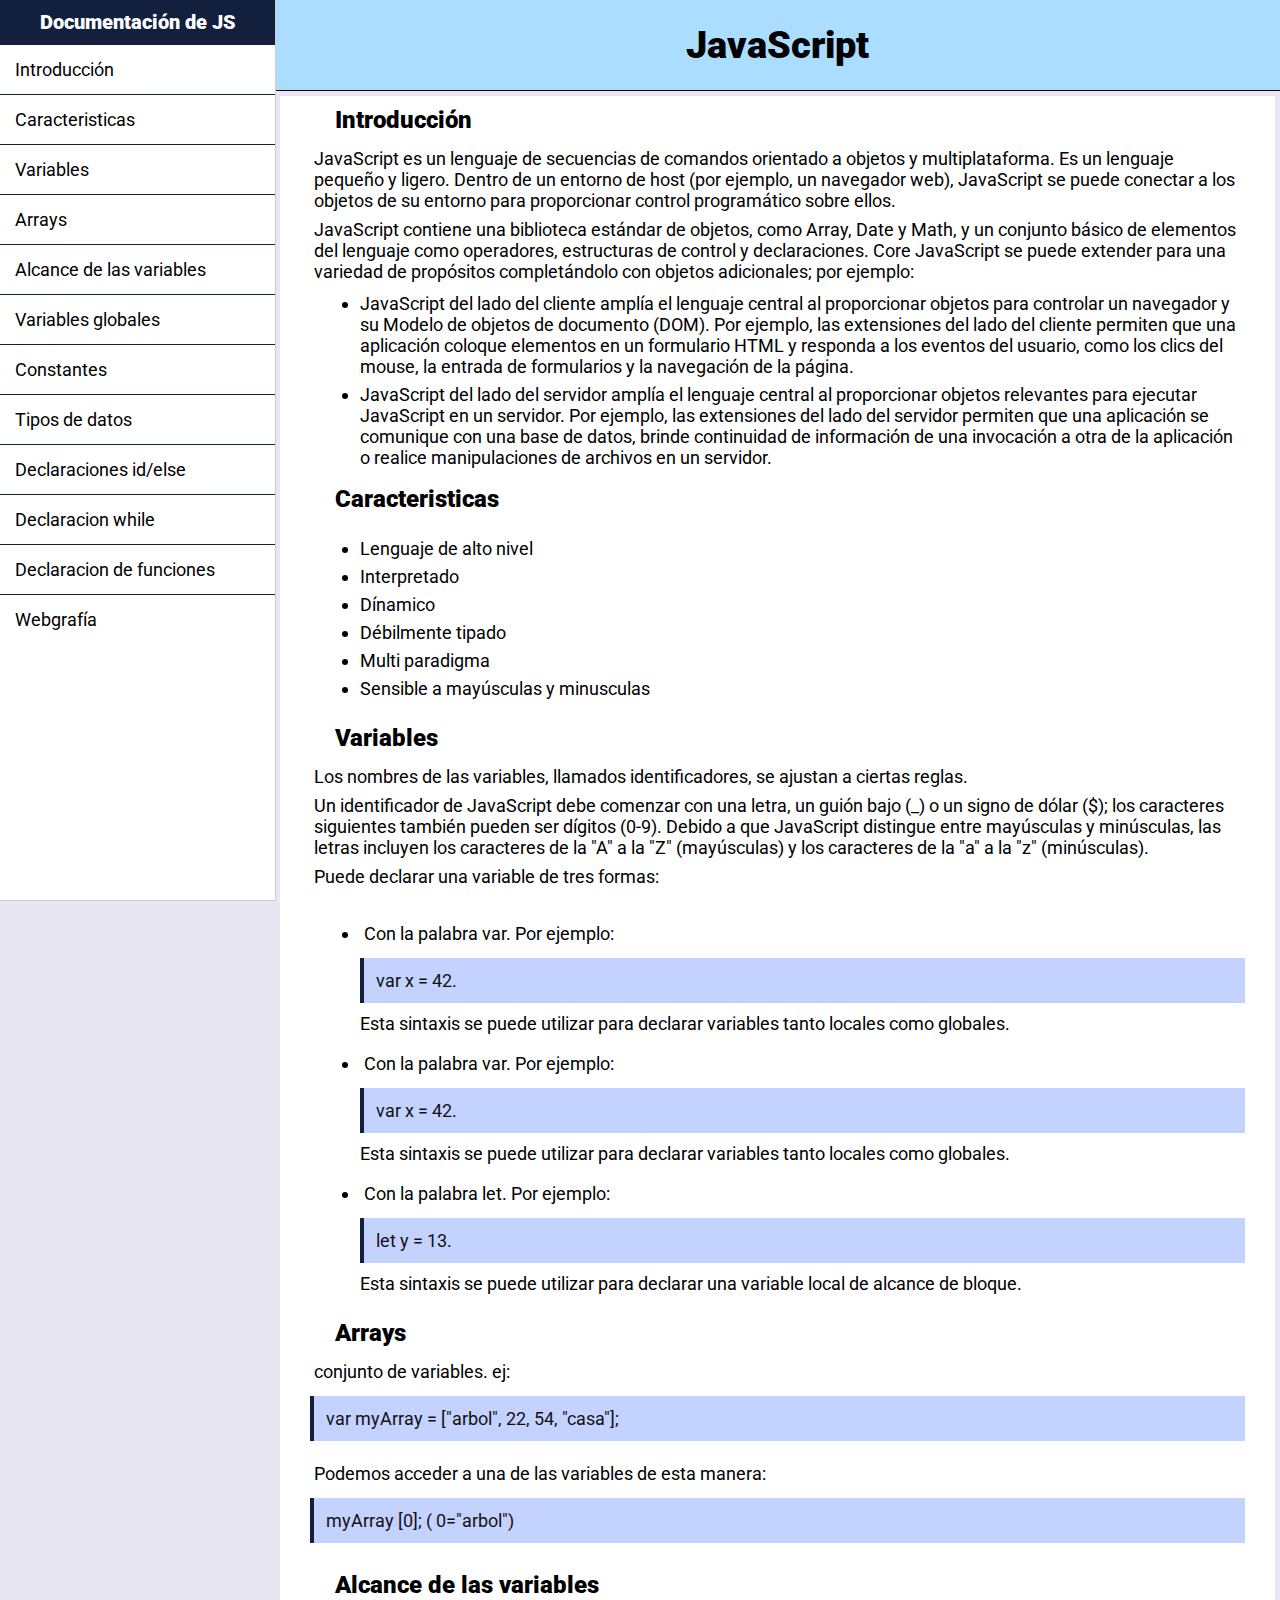
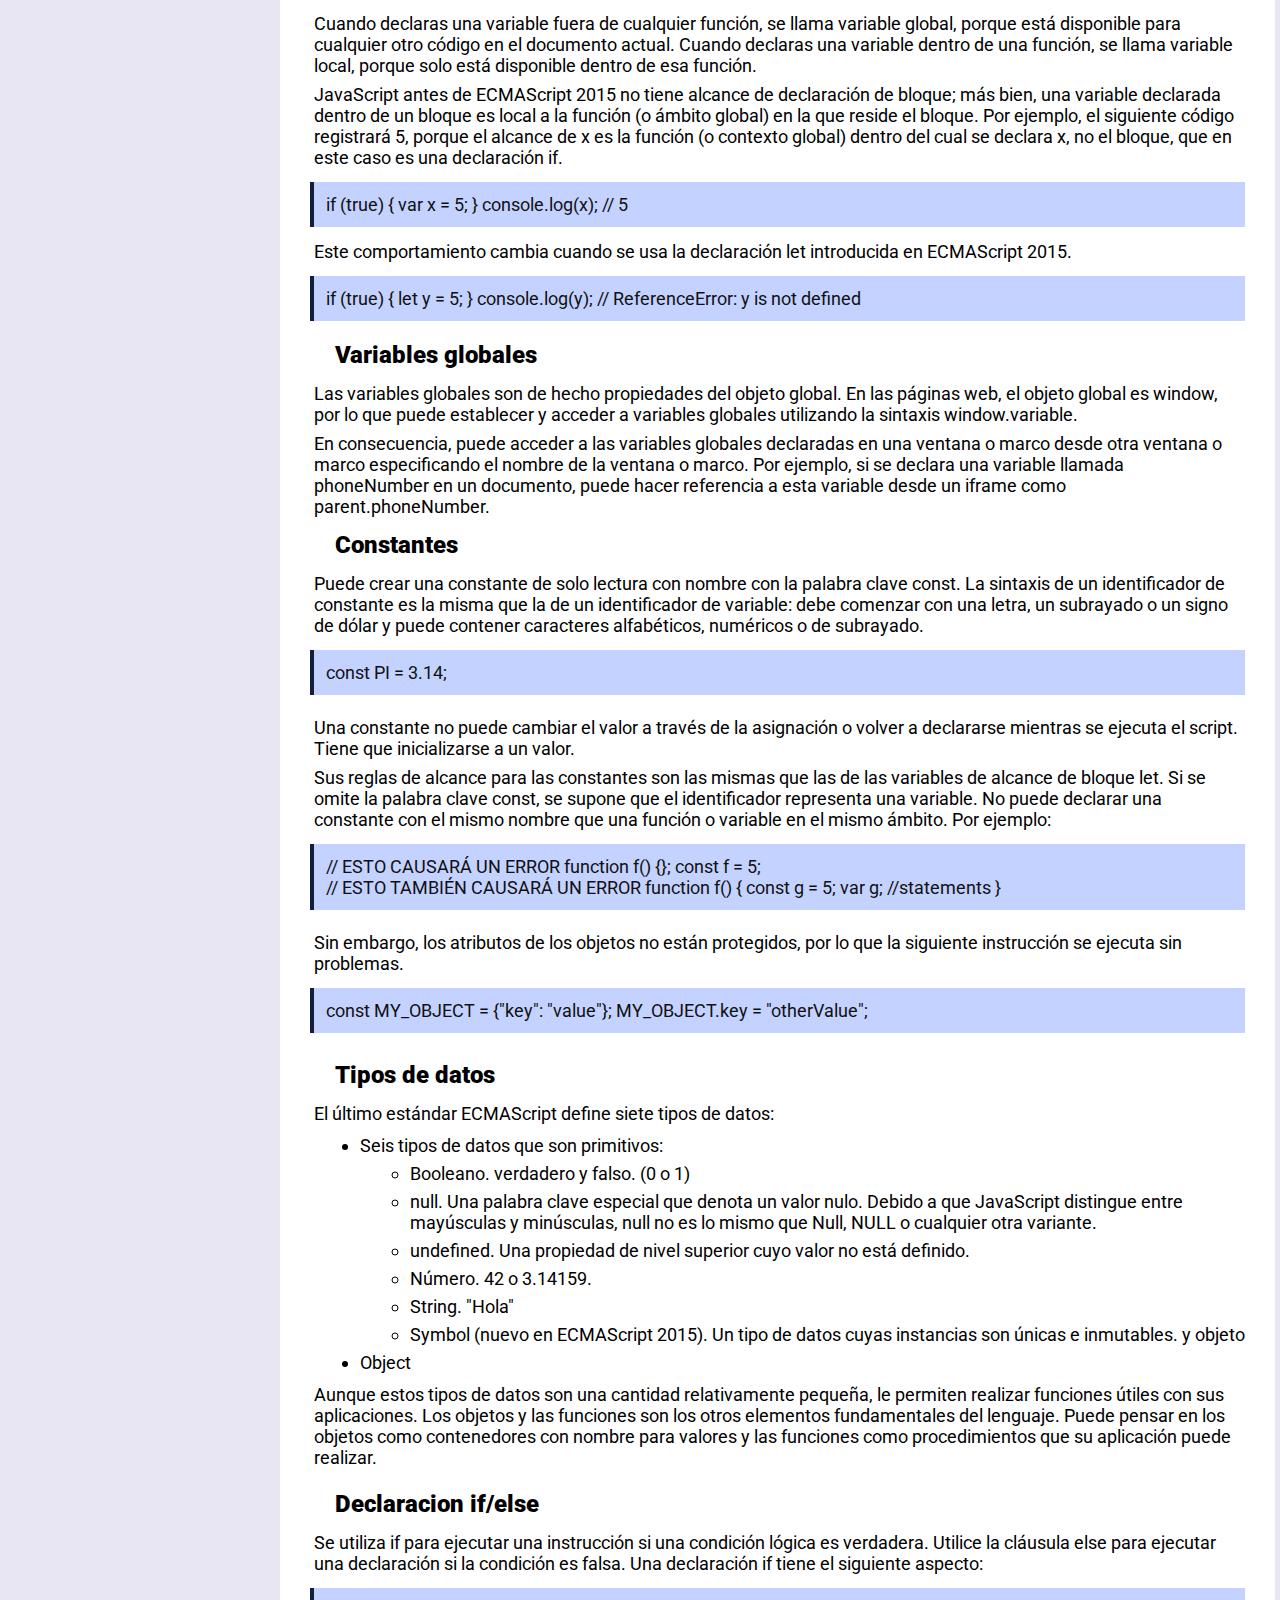
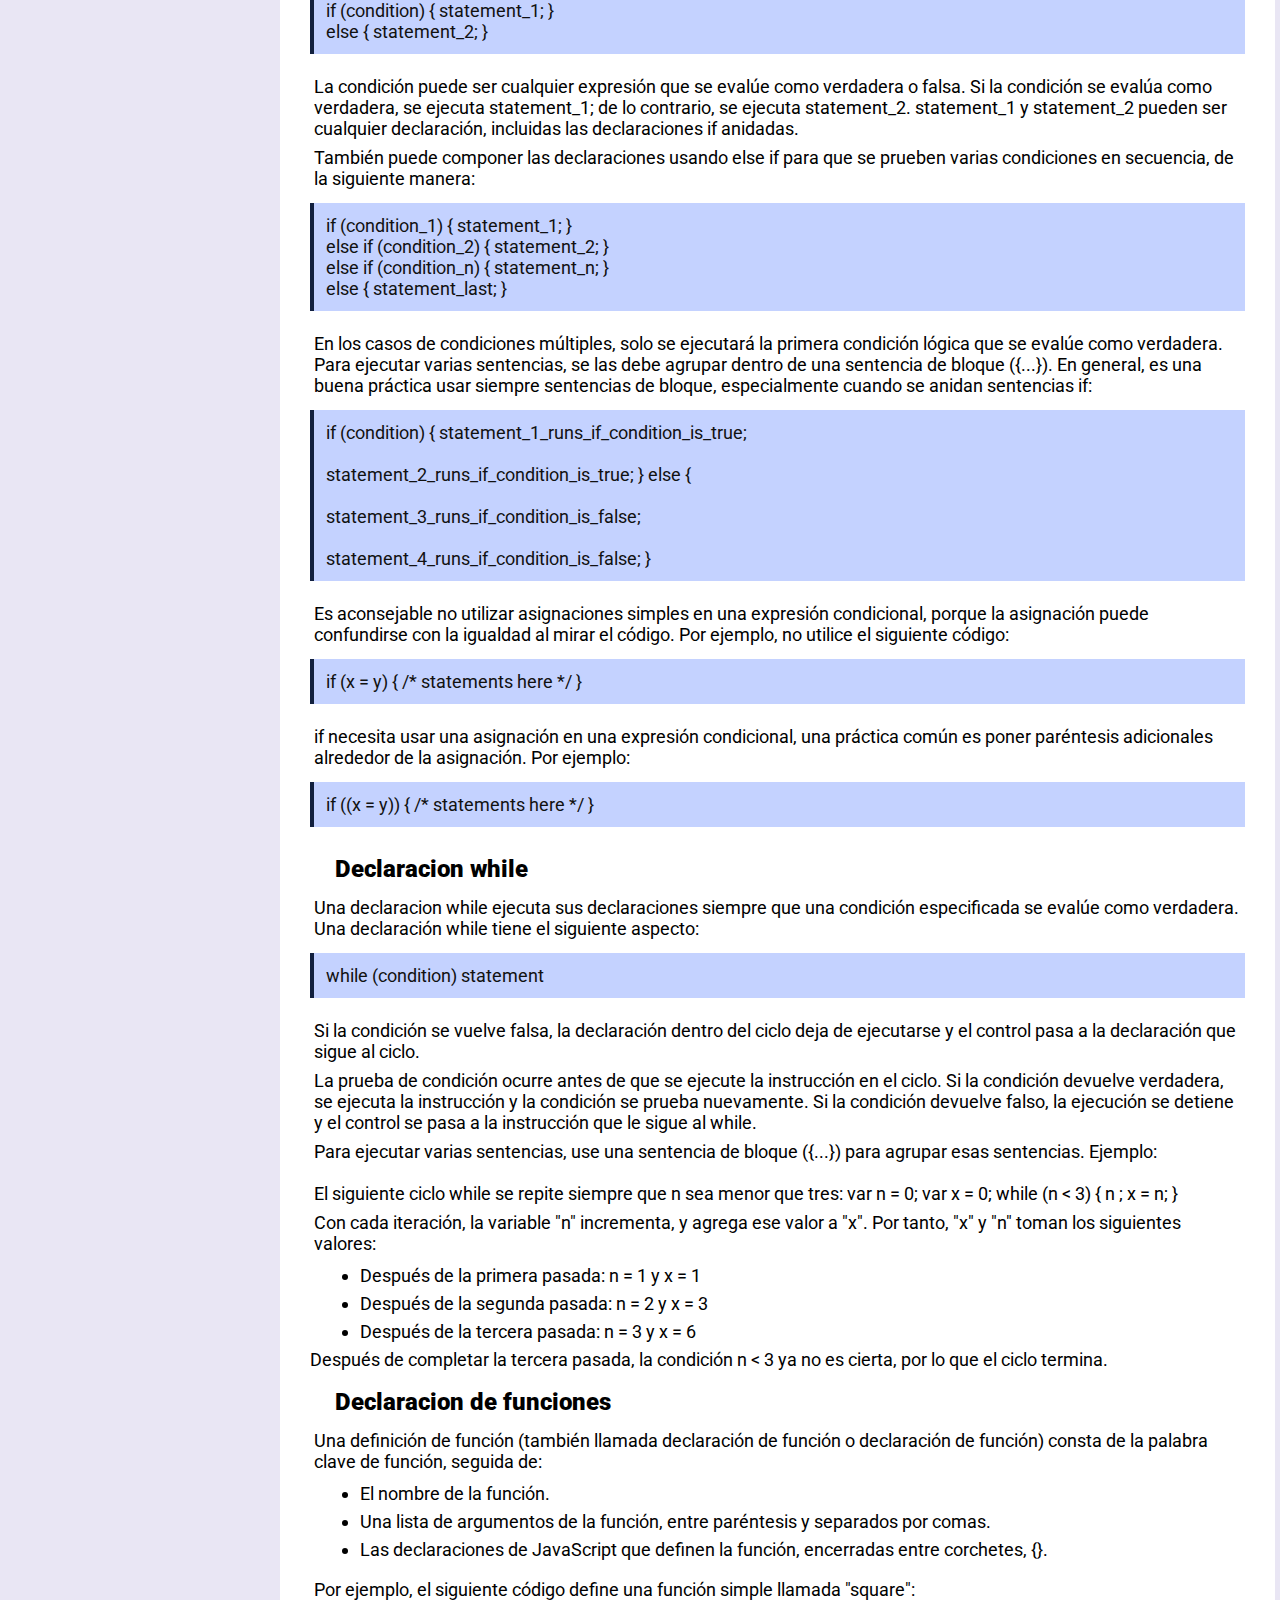
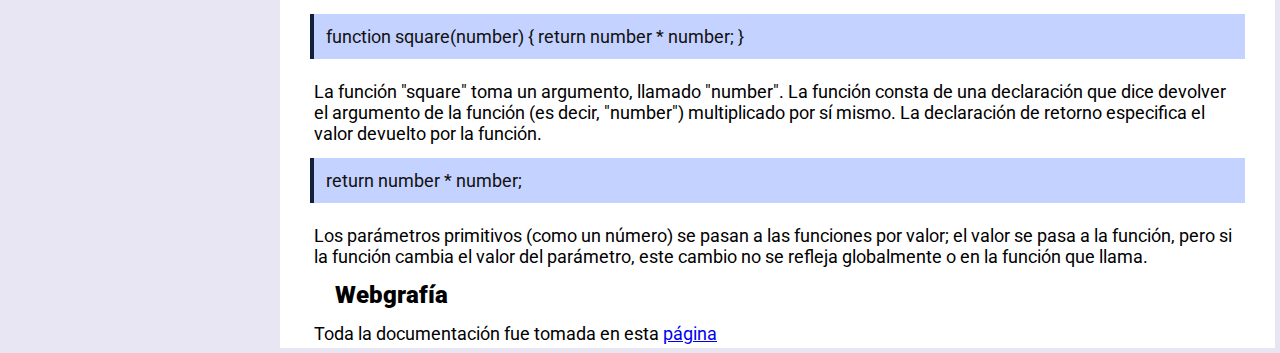
<file: Documentation Page/index.html>
<!DOCTYPE html>
<html>
<head>
	<title>Documentation Page</title>
	<meta charset="utf-8">
	<link rel="stylesheet" type="text/css" href="documentation.css">
	<link rel="preconnect" href="https://fonts.gstatic.com">
<link href="https://fonts.googleapis.com/css2?family=Roboto:wght@300&display=swap" rel="stylesheet">
</head>
<body>
	<div class="ds"></div>
<div class="javascript">
	JavaScript
</div>
<div class="aa"></div>
<nav id="navbar">
	<header class="headernav">Documentación de JS</header>
	<ul>
		<li>
			<a class="nav-link" href=#tema1>Introducción</a>
		</li>
		<li>
			<a class="nav-link" href=#tema2>Caracteristicas</a>
		</li>
		<li>
			<a class="nav-link" href=#tema3>Variables</a>
		</li>
		<li>
			<a class="nav-link" href=#tema4>Arrays</a>
		</li>
		<li>
			<a class="nav-link" href=#tema5>Alcance de las variables</a>
		</li>
		<li>
			<a class="nav-link" href=#tema6>Variables globales</a>
		</li>
		<li>
			<a class="nav-link" href=#tema7>Constantes</a>
		</li>
		<li>
			<a class="nav-link" href=#tema8>Tipos de datos</a>
		</li>
		<li>
			<a class="nav-link" href=#tema9>Declaraciones id/else</a>
		</li>
		<li>
			<a class="nav-link" href=#tema10>Declaracion while</a>
		</li>
		<li>
			<a class="nav-link" href=#tema11>Declaracion de funciones</a>
		</li>
		<li>
			<a class="nav-link" href=#tema12>Webgrafía</a>
		</li>
	</ul>
</nav>

<main id="main-doc">

	<main class="main-section" >
	<header id="tema1">Introducción</header>
	<article>
		<p>JavaScript es un lenguaje de secuencias de comandos orientado a objetos y multiplataforma. Es un lenguaje pequeño y ligero. Dentro de un entorno de host (por ejemplo, un navegador web), JavaScript se puede conectar a los objetos de su entorno para proporcionar control programático sobre ellos.</p>
		<p>JavaScript contiene una biblioteca estándar de objetos, como Array, Date y Math, y un conjunto básico de elementos del lenguaje como operadores, estructuras de control y declaraciones. Core JavaScript se puede extender para una variedad de propósitos completándolo con objetos adicionales; por ejemplo:</p>	
		<ul>
			<li>JavaScript del lado del cliente amplía el lenguaje central al proporcionar objetos para controlar un navegador y su Modelo de objetos de documento (DOM). Por ejemplo, las extensiones del lado del cliente permiten que una aplicación coloque elementos en un formulario HTML y responda a los eventos del usuario, como los clics del mouse, la entrada de formularios y la navegación de la página.</li>
			<li>JavaScript del lado del servidor amplía el lenguaje central al proporcionar objetos relevantes para ejecutar JavaScript en un servidor. Por ejemplo, las extensiones del lado del servidor permiten que una aplicación se comunique con una base de datos, brinde continuidad de información de una invocación a otra de la aplicación o realice manipulaciones de archivos en un servidor. </li>
		</ul>
	</article>
	</main>

	<main class="main-section" id="tema2">
	<header>Caracteristicas</header>
	<article>
		<p>
		<ul>
			<li>Lenguaje de alto nivel</li>
			<li>Interpretado</li>
			<li>Dínamico</li>
			<li>Débilmente tipado</li>
			<li>Multi paradigma</li>
			<li>Sensible a mayúsculas y minusculas</li>
		</ul>
		</p>
	</article>
	</main>

	<main class="main-section" id="tema3">
	<header>Variables</header>
	<article>
		<p>Los nombres de las variables, llamados identificadores, se ajustan a ciertas reglas.</p>
		<p>
			Un identificador de JavaScript debe comenzar con una letra, un guión bajo (_) o un signo de dólar ($); los caracteres siguientes también pueden ser dígitos (0-9). Debido a que JavaScript distingue entre mayúsculas y minúsculas, las letras incluyen los caracteres de la "A" a la "Z" (mayúsculas) y los caracteres de la "a" a la "z" (minúsculas).
		</p>
		<p>Puede declarar una variable de tres formas:</p><br>
		<ul>
			<li>
			<p>Con la palabra var. Por ejemplo:
				<div class="code">
					<code>var x = 42.</code>
				</div>
				Esta sintaxis se puede utilizar para declarar variables tanto locales como globales.
			</p>
			</li>
			<li><p>Con la palabra var. Por ejemplo:
				<div class="code">
					<code>var x = 42.</code>
				</div>
				Esta sintaxis se puede utilizar para declarar variables tanto locales como globales.
			</p>
			</li>
			<li><p>Con la palabra let. Por ejemplo:
				<div class="code">
					<code>let y = 13.</code>
				</div>
				Esta sintaxis se puede utilizar para declarar una variable local de alcance de bloque. 
			</p></li>
		</ul>
	</article>
	</main>

	<main class="main-section" id="tema4">
	<header>Arrays</header>
	<article>
		<p>conjunto de variables. ej:<br>
			<div class="code">
			<code>var myArray = ["arbol", 22, 54, "casa"];</code>
			</div>
		</p>
		<p>Podemos acceder a una de las variables de esta manera:<br>
			<div class="code">
				<code>myArray [0]; ( 0="arbol")</code>
			</div>
		</p>
	</article>
	</main>

	<main class="main-section" id="tema5">
	<header>Alcance de las variables</header>
	<article>
		<p>Cuando declaras una variable fuera de cualquier función, se llama variable global, porque está disponible para cualquier otro código en el documento actual. Cuando declaras una variable dentro de una función, se llama variable local, porque solo está disponible dentro de esa función.
		</p>
		<p>JavaScript antes de ECMAScript 2015 no tiene alcance de declaración de bloque; más bien, una variable declarada dentro de un bloque es local a la función (o ámbito global) en la que reside el bloque. Por ejemplo, el siguiente código registrará 5, porque el alcance de x es la función (o contexto global) dentro del cual se declara x, no el bloque, que en este caso es una declaración if.</p>
		<div class="code">
			<code>if (true) { var x = 5; } console.log(x); // 5</code>
		</div>
		<p> Este comportamiento cambia cuando se usa la declaración let introducida en ECMAScript 2015.</p>
		
		<div class="code">
			<code> if (true) { let y = 5; } console.log(y); // ReferenceError: y is not defined</code>
		</div>
		</ul>
	</article>
	</main>

	<main class="main-section" id="tema6">
	<header>Variables globales</header>
	<article>	
		<p>Las variables globales son de hecho propiedades del objeto global. En las páginas web, el objeto global es window, por lo que puede establecer y acceder a variables globales utilizando la sintaxis window.variable.
		</p>
		<p>En consecuencia, puede acceder a las variables globales declaradas en una ventana o marco desde otra ventana o marco especificando el nombre de la ventana o marco. Por ejemplo, si se declara una variable llamada phoneNumber en un documento, puede hacer referencia a esta variable desde un iframe como parent.phoneNumber.</p>
	</article>
	</main>

	<main class="main-section" id="tema7">
	<header>Constantes</header>
	<article>
		<p>
			Puede crear una constante de solo lectura con nombre con la palabra clave const. La sintaxis de un identificador de constante es la misma que la de un identificador de variable: debe comenzar con una letra, un subrayado o un signo de dólar y puede contener caracteres alfabéticos, numéricos o de subrayado.
			<div class="code">
				<code>const PI = 3.14;</code>
			</div>
		</p>
		<p>Una constante no puede cambiar el valor a través de la asignación o volver a declararse mientras se ejecuta el script. Tiene que inicializarse a un valor. </p> <p>
		Sus reglas de alcance para las constantes son las mismas que las de las variables de alcance de bloque let.
		Si se omite la palabra clave const, se supone que el identificador representa una variable. No puede declarar una constante con el mismo nombre que una función o variable en el mismo ámbito. Por ejemplo:
		<div class="code">
			<code>// ESTO CAUSARÁ UN ERROR function f() {}; const f = 5; <br>// ESTO TAMBIÉN CAUSARÁ UN ERROR function f() { const g = 5; var g; //statements } </code>
		</div>
		</p>
		<p>Sin embargo, los atributos de los objetos no están protegidos, por lo que la siguiente instrucción se ejecuta sin problemas.
		<div class="code">
			<code>const MY_OBJECT = {"key": "value"}; MY_OBJECT.key = "otherValue";</code>
		</div>
		</p>
	</article>
	</main>

	<main class="main-section" id="tema8">
	<header>Tipos de datos</header>
	<article>
		<p>
			El último estándar ECMAScript define siete tipos de datos:
			<ul>
				<li>
					Seis tipos de datos que son primitivos:
					<ul>
						<li> Booleano. verdadero y falso. (0 o 1)</li>
						<li>null. Una palabra clave especial que denota un valor nulo. Debido a que JavaScript distingue entre mayúsculas y minúsculas, null no es lo mismo que Null, NULL o cualquier otra variante.</li>
						<li>undefined. Una propiedad de nivel superior cuyo valor no está definido.</li>
						<li>Número. 42 o 3.14159.</li>
						<li>String. "Hola"</li>
						<li>
						Symbol (nuevo en ECMAScript 2015). Un tipo de datos cuyas instancias son únicas e inmutables.
						y objeto </li>
					</ul>
				<li> Object</li>
			</ul>
			<p>Aunque estos tipos de datos son una cantidad relativamente pequeña, le permiten realizar funciones útiles con sus aplicaciones. Los objetos y las funciones son los otros elementos fundamentales del lenguaje. Puede pensar en los objetos como contenedores con nombre para valores y las funciones como procedimientos que su aplicación puede realizar. </p>
		</p>
	</article>
	</main>

	<main class="main-section" id="tema9">
	<header>Declaracion if/else</header>
	<article>
		<p>
			Se utiliza if para ejecutar una instrucción si una condición lógica es verdadera. Utilice la cláusula else para ejecutar una declaración si la condición es falsa. Una declaración if tiene el siguiente aspecto:
		<div class="code">
			<code>if (condition) { statement_1; } <br> else { statement_2; } </code>
		</div>
		</p>
		<p>
			La condición puede ser cualquier expresión que se evalúe como verdadera o falsa. Si la condición se evalúa como verdadera, se ejecuta statement_1; de lo contrario, se ejecuta statement_2. statement_1 y statement_2 pueden ser cualquier declaración, incluidas las declaraciones if anidadas.
		</p>
		<p>
			También puede componer las declaraciones usando else if para que se prueben varias condiciones en secuencia, de la siguiente manera:
			<div class="code">
				<code>if (condition_1) { statement_1; } <br>else if (condition_2) { statement_2;
				} <br>else if (condition_n) { statement_n; } <br>else { statement_last; }</code>
			</div>
		</p>
		<p>
			En los casos de condiciones múltiples, solo se ejecutará la primera condición lógica que se evalúe como verdadera. Para ejecutar varias sentencias, se las debe agrupar dentro de una sentencia de bloque ({...}). En general, es una buena práctica usar siempre sentencias de bloque, especialmente cuando se anidan sentencias if:<br>
			<div class="code">
				<code> if (condition) { statement_1_runs_if_condition_is_true; <br><br>

				statement_2_runs_if_condition_is_true; } else { <br><br>
				
				statement_3_runs_if_condition_is_false; <br><br>
				
				statement_4_runs_if_condition_is_false; } </code>
			</div>
		</p>
		<p>
			Es aconsejable no utilizar asignaciones simples en una expresión condicional, porque la asignación puede confundirse con la igualdad al mirar el código. Por ejemplo, no utilice el siguiente código:<br>
			<div class="code">
				<code>if (x = y) { /* statements here */ }</code>
			</div>
		</p>
		<p>
			if necesita usar una asignación en una expresión condicional, una práctica común es poner paréntesis adicionales alrededor de la asignación. Por ejemplo:
			<div class="code">
				<code> if ((x = y)) { /* statements here */ }</code>
			</div>
		</p>
	</article>
	</main>

	<main class="main-section" id="tema10">
	<header>Declaracion while</header>
	<article>
		<p>
			Una declaracion while ejecuta sus declaraciones siempre que una condición especificada se evalúe como verdadera. Una declaración while tiene el siguiente aspecto:
			<div class="code">
				<code>while (condition) statement </code>
			</div>
		</p>
		<p>Si la condición se vuelve falsa, la declaración dentro del ciclo deja de ejecutarse y el control pasa a la declaración que sigue al ciclo.
		</p>
		<p>
			La prueba de condición ocurre antes de que se ejecute la instrucción en el ciclo. Si la condición devuelve verdadera, se ejecuta la instrucción y la condición se prueba nuevamente. Si la condición devuelve falso, la ejecución se detiene y el control se pasa a la instrucción que le sigue al while.
		</p>
		<p>Para ejecutar varias sentencias, use una sentencia de bloque ({...}) para agrupar esas sentencias. Ejemplo:<br><br>
		El siguiente ciclo while se repite siempre que n sea menor que tres:
		<code> var n = 0; var x = 0; while (n < 3) { n  ; x  = n; } </code>
		</p>
		<p>Con cada iteración, la variable "n" incrementa,  y agrega ese valor a "x". Por tanto, "x" y "n" toman los siguientes valores:
			<ul>
				<li> Después de la primera pasada: n = 1 y x = 1</li>
				<li>Después de la segunda pasada: n = 2 y x = 3</li>
				<li>Después de la tercera pasada: n = 3 y x = 6</li>
			</ul>
			Después de completar la tercera pasada, la condición n < 3 ya no es cierta, por lo que el ciclo termina.
		</p>
	</article>
	</main>

	<main class="main-section" id="tema11">
	<header>Declaracion de funciones</header>
	<article>
		<p>
			Una definición de función (también llamada declaración de función o declaración de función) consta de la palabra clave de función, seguida de:
			<ul>
				<li>El nombre de la función.</li>
				<li>Una lista de argumentos de la función, entre paréntesis y separados por comas.</li>
				<li>Las declaraciones de JavaScript que definen la función, encerradas entre corchetes, {}.</li>
			</ul>
		</p>
		<p>Por ejemplo, el siguiente código define una función simple llamada "square":<br>
			<div class="code">
				<code> function square(number) { return number * number; } </code>
			</div>
		</p>
		<p>La función "square" toma un argumento, llamado "number". La función consta de una declaración que dice devolver el argumento de la función (es decir, "number") multiplicado por sí mismo. La declaración de retorno especifica el valor devuelto por la función.
			<div class="code">
				<code> return number * number;</code>
			</div>
		</p>
		<p>Los parámetros primitivos (como un número) se pasan a las funciones por valor; el valor se pasa a la función, pero si la función cambia el valor del parámetro, este cambio no se refleja globalmente o en la función que llama. </p>
	</article>
	</main>

	<main class="main-section" id="tema12">
	<header>Webgrafía</header>
	<article>
		<p>
			Toda la documentación fue tomada en esta <a href="https://developer.mozilla.org/en-US/docs/Web/JavaScript/Guide" target="_blank">página</a>
		 </p>
	</article>
	</main>
</main>
</body>
</html>
</file>
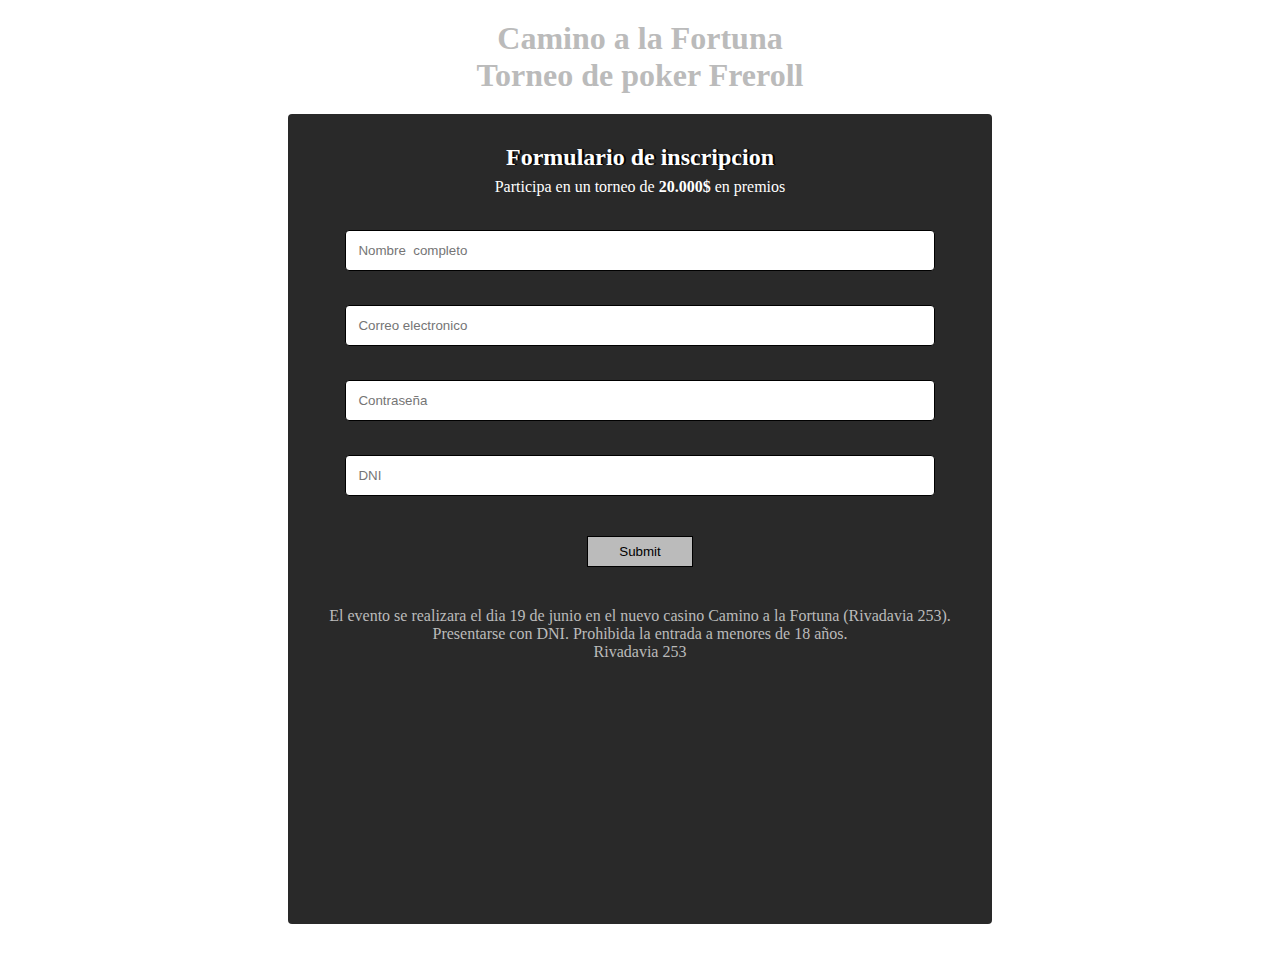
<file: Formulario/index.html>
<!DOCTYPE html>
<html>
	<meta charset="utf-8">
	<meta name="Thomas Barreto">
	<link rel="stylesheet" type="text/css" href="form.css">
<head>
	<title> Torneo de poker</title>
</head>
<body>
	<header> 
	<h1 id="title"> Camino a la Fortuna<br>Torneo de poker Freroll</h1>
	</header>

	<div class="formulario">
		<h2>Formulario de inscripcion</h2>
		<p> Participa en un torneo de <b>20.000$</b> en premios</p>
		<form id="survey-form">
		<input id="name" class="form-items" type="text" placeholder="Nombre  completo" name="Nombre" required>
		
		<input id="email" class="form-items" type="email" placeholder ="Correo electronico" name="correo electrnoico" required>

		<input id="password" class="form-items" type="password" placeholder="Contraseña" name="contraseña" required>

		<input id="number" class="form-items" type="number" placeholder="DNI" name="DNI" min="99999" max="999999999" required> <br>

		<input id="submit" type="submit" placeholder="Inscribirse" name="enviar" required>
		</form>
	<p id="description"> El evento se realizara el dia 19 de junio en el nuevo casino Camino a la Fortuna (Rivadavia 253).<br> Presentarse con DNI. Prohibida la entrada a menores de 18 años.<br> Rivadavia 253
	</p>
	</div>  
</body>
</html>
</file>
<file: Documentation Page/documentation.css>
* {margin:0;
    padding: 0;
    font-family: 'Roboto', sans-serif;
}

body {
    background:#e9e6f4;
    display: grid;
    grid-template-rows:repeat (3);
    grid-template-columns: repeat (3, auto);
    grid-template-areas: "navbar javascript javascript"
                    "navbar          main         main"
}
.javascript {font-size: 38px;
    font-weight: 1000;
    background: #adf;
    height: 90px;
    display: flex;
    justify-content: center;
    align-items: center;
    border-bottom: 1px solid #000 ;
    grid-area: javascript;
}

#navbar {width: 275px;
    background: #fff;
    border-right: 1.6px solid #ccc;
    border-bottom: 1.6px solid #ccc;
    grid-area: navbar; 
    position: fixed;
    height: 100%;
}

#navbar a {text-decoration: none;
    display: block;
    color: #000;
    padding: 14px 15px;
}

#navbar a:hover{text-decoration: none;
    color:#000;
    font-weight: 600;
    transform: translate(23px) scale(1.1);
}

#navbar ul{
    font-size: 18px;
    list-style: none;
}

#navbar li{ border-top: 1px solid #12203e;
}

.headernav {color: #fff;
    background:#12203e;
    font-size: 20px;
    text-align: center;
}

header {
    font-size: 24px;
    padding: 10px 25px;
    font-weight: 900;
}

#main-doc {grid-area: main;
    margin:5px 5px;
}

main {background: #fff;
    padding: 0 15px;
    font-size: 18px;
    grid-area: main;
}

main ul {padding-left: 50px;
}

main li { margin: 7px 0px;
}

p {padding:4px;}

.code {background: #c4d2ff;
    padding: 12px;
    margin: 10px 0px;
    border-left: 4px solid #12203e;
    color: #111;
}
 .ds {width:275px;
    height:100%;
}

 @media (max-width:1000px){
main {padding: 0 7px;}
}

@media (max-width:815px){
    body {grid-template-areas:"javascript javascript javascript"
                           "navbar  navbar  navbar  " 
                            " main main main";}
#navbar { width: 95vw;
    height: 300px;
    margin: 2px auto 0 auto;
    border: 2px solid #000;
    background: #fff;
    position: relative;
    overflow-y: scroll;
    overflow-x:hidden;
}

#navbar a:hover{text-decoration: none;
    color:#000;
    font-weight: 600;
    transform: translate(43px) scale(1.1);
}}

@media (max-width:740px){
    #navbar {
        border: none;
        border-top: 1px solid #000;
        border-bottom: 1px solid #000;
        width: 100%;
        margin: 0;
}}

@media (max-width:400px){
    .javascript {height: 60px;}

    #main-doc {margin:0;}

    main ul {padding-left: 25px;}

    .code { margin: 0px 0px;
}}
</file>
<file: Formulario/form.css>
* {margin: 0;
padding: 0;
}

*::selection {background-color: #333;
	color: #fff;
}
body {background-image:url(https://estranhosidade.files.wordpress.com/2015/01/newpic2pixlr.jpg);
	background-size: cover;
	background-repeat: no-repeat;
}
header {text-align: center;
text-align: center;
color: #bbb;
margin: 20px 0;
}


.formulario {
	color: #fff;
	width: 55vw;
	height: 90vh;
	background: rgba(0, 0, 0, .84);
	display: flex;
	flex-direction: column;
	text-align: center;
	border-radius: 4px;
	margin:  0 auto 30px auto;
}

.form-items {
	color: #000;
	border-radius: 4px;
	background: #fff;
	width: 80%;
	padding: 12px;
	margin: 17px;
	outline: none;
	border: 1.5px solid #000;
}

.form-items:focus  {
	background:#dfdfdf;
}

h2 {padding-top: 30px;
padding-bottom: 7px;
text-shadow: 2px 0 0 #000;
}

p {padding-bottom: 17px;
}


#submit {background:#bbb;
color:#000;
outline:none;
border: 1px solid #000;
width: 15%;
padding: 7px;
margin-top: 23px;
}

#submit:hover{ background: #fff;
}


#description {padding: 40px 0 0 0;
	color: #bbb;
}

/* responsive design*/
 
@media (max-width: 1125px){
	.formulario {height:80vh ;}
	#submit {margin:  0;} 
	#description {padding: 10px 10px 0 10px ;}
}

@media (max-width: 1000px){
	.formulario {width:80%;}
}

@media (max-width: 630px) {
	.formulario {width: 100%;	
	margin: auto;}
}

@media (max-width: 576px){
	header {font-size: 14px;}
	#description {padding: 17px;
	}
}

@media (max-width: 450px){
	h1 {font-size: 25px;}
	header {margin: 10px 0;}
	h2	{font-size: 22px;
	padding: 10px 0;}
	.formulario p {padding: 0 ;}
	p {font-size: 15px;} 
	.form-items {padding: 10px;}
}
</file>
